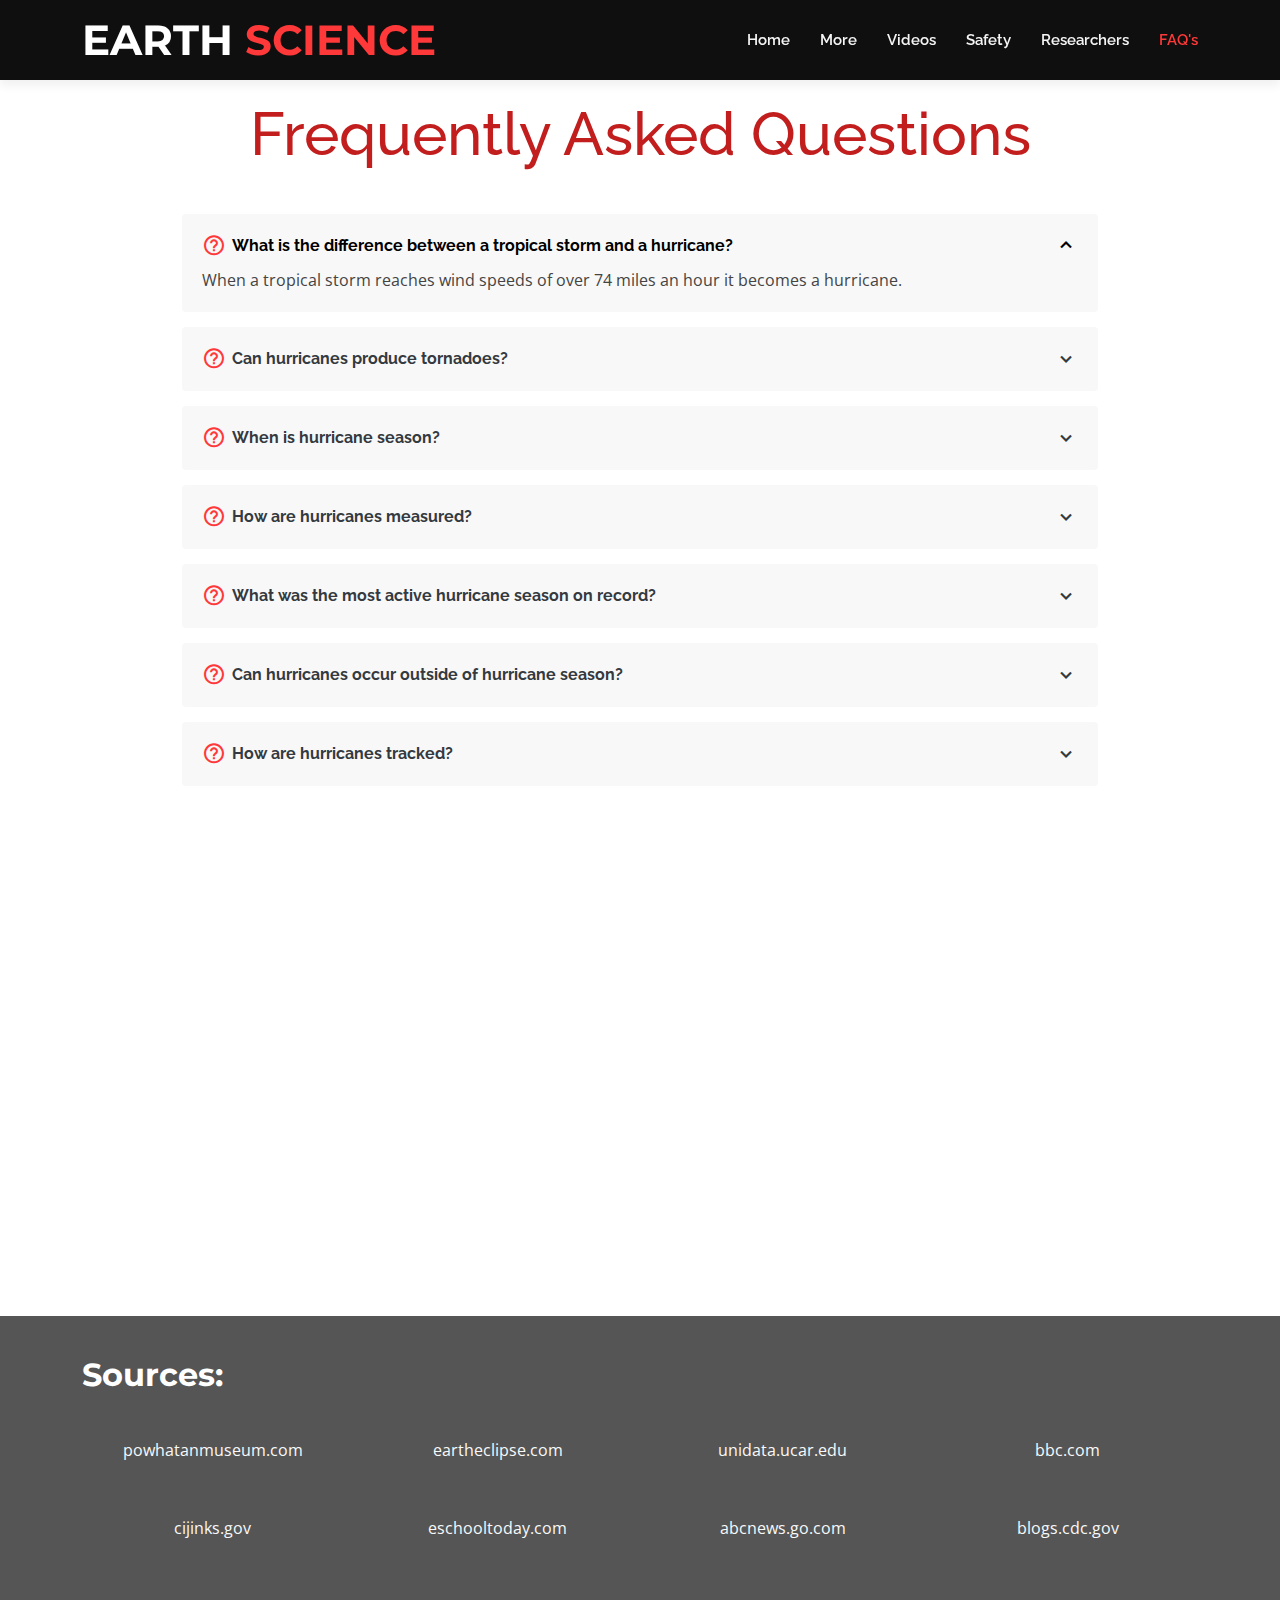
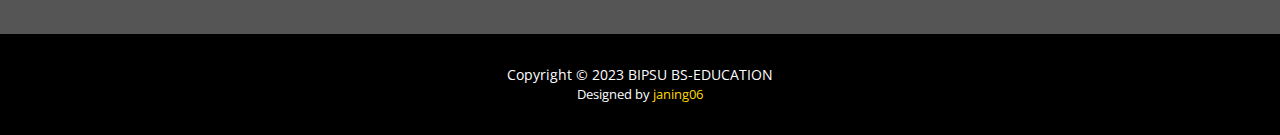
<file: faq.html>
<!DOCTYPE html>
<html lang="en">

<head>
  <meta charset="utf-8">
  <meta content="width=device-width, initial-scale=1.0" name="viewport">

  <title>Hurricane | Earth Science</title>
  <meta content="" name="description">
  <meta content="" name="keywords">

  <!-- Favicons -->
  <link href="icon/hurricane.svg"  rel="icon">

  <!-- Google Fonts -->
  <link href="https://fonts.googleapis.com/css?family=Open+Sans:300,300i,400,400i,700,700i|Raleway:300,400,500,700,800|Montserrat:300,400,700" rel="stylesheet">

  <!-- Vendor CSS Files -->
  <link href="assets/vendor/aos/aos.css" rel="stylesheet">
  <link href="assets/vendor/bootstrap/css/bootstrap.min.css" rel="stylesheet">
  <link href="assets/vendor/bootstrap-icons/bootstrap-icons.css" rel="stylesheet">
  <link href="assets/vendor/boxicons/css/boxicons.min.css" rel="stylesheet">
  <link href="assets/vendor/glightbox/css/glightbox.min.css" rel="stylesheet">
  <link href="assets/vendor/swiper/swiper-bundle.min.css" rel="stylesheet">
  <!-- Template Main CSS File -->
  <link href="assets/css/style.css" rel="stylesheet">

</head>

<body>


  <!-- ======= Header ======= -->
  <header id="header" class="d-flex align-items-center">
    <div class="container d-flex justify-content-between">

      <div id="logo">
        <h1><a href="index.html">EARTH <span>SCIENCE</span></a></h1>
      </div>

      <nav id="navbar" class="navbar">
        <ul>
          <li><a class="nav-link scrollto " href="index.html">Home</a></li>
          <li><a class="nav-link scrollto " href="more.html">More</a></li>
          <li><a class="nav-link scrollto " href="videos.html">Videos</a></li>
          <li><a class="nav-link scrollto" href="safety.html">Safety</a></li>
          <li><a class="nav-link scrollto" href="researchers.html">Researchers</a></li>
          <li><a class="nav-link scrollto active" href="faq.html">FAQ's</a></li>
        </ul>
        <i class="bi bi-list mobile-nav-toggle"></i>
      </nav><!-- .navbar -->
    </div>
  </header><!-- End Header -->


  <main id="main">


    
  
  <!-- ======= Frequently Asked Questions Section ======= -->
    <section id="faq" class="faq section-bg">
      <div class="container" data-aos="fade-up">
        <br>
        <br>
        <div class="section-title">
          <h2>Frequently Asked Questions</h2>
        </div>
<br>
        <div class="faq-list">
          <ul>
            <li data-aos="fade-up">
              <i class="bx bx-help-circle icon-help"></i> <a data-bs-toggle="collapse" class="collapse" data-bs-target="#faq-list-1"><strong>What is the difference between a tropical storm and a hurricane?</strong> <i class="bx bx-chevron-down icon-show"></i><i class="bx bx-chevron-up icon-close"></i></a>
              <div id="faq-list-1" class="collapse show" data-bs-parent=".faq-list">
                <p style="text-align: justify;">
                  When a tropical storm reaches wind speeds of over 74 miles an hour it becomes a hurricane.
                </p>
              </div>
            </li>

            <li data-aos="fade-up" data-aos-delay="100">
              <i class="bx bx-help-circle icon-help"></i> <a data-bs-toggle="collapse" data-bs-target="#faq-list-2" class="collapsed"><strong>Can hurricanes produce tornadoes?</strong><i class="bx bx-chevron-down icon-show"></i><i class="bx bx-chevron-up icon-close"></i></a>
              <div id="faq-list-2" class="collapse" data-bs-parent=".faq-list">
                <p style="text-align: justify;">
                  Hurricanes can also produce tornadoes. In fact, large hurricanes can spawn dozens of tornadoes, and in many cases more.
                </p>
              </div>
            </li>

            <li data-aos="fade-up" data-aos-delay="200">
              <i class="bx bx-help-circle icon-help"></i> <a data-bs-toggle="collapse" data-bs-target="#faq-list-3" class="collapsed"><strong>When is hurricane season?</strong> <i class="bx bx-chevron-down icon-show"></i><i class="bx bx-chevron-up icon-close"></i></a>
              <div id="faq-list-3" class="collapse" data-bs-parent=".faq-list">
                <p style="text-align: justify;">
                  Hurricanes typically occur between June and November. There are isolated cases of hurricanes hitting at other times of the year.
                </p>
              </div>
            </li>

            <li data-aos="fade-up" data-aos-delay="200">
              <i class="bx bx-help-circle icon-help"></i> <a data-bs-toggle="collapse" data-bs-target="#faq-list-4" class="collapsed"><strong>How are hurricanes measured?</strong> <i class="bx bx-chevron-down icon-show"></i><i class="bx bx-chevron-up icon-close"></i></a>
              <div id="faq-list-4" class="collapse" data-bs-parent=".faq-list">
                <p style="text-align: justify;">
                  Hurricanes are measured using the Saffir-Simpson Scale, which focuses on wind speed as the primary criterion for determining the hurricane category.
                </p>
              </div>
            </li>

            <li data-aos="fade-up" data-aos-delay="300">
              <i class="bx bx-help-circle icon-help"></i> <a data-bs-toggle="collapse" data-bs-target="#faq-list-5" class="collapsed"><strong>What was the most active hurricane season on record?</strong><i class="bx bx-chevron-down icon-show"></i><i class="bx bx-chevron-up icon-close"></i></a>
              <div id="faq-list-5" class="collapse" data-bs-parent=".faq-list">
                <p style="text-align: justify;">
                  2005 marked the most active hurricane season with over 25 tropical storms being recorded including Hurricane Katrina, which ravaged New Orleans, Louisiana. This year also marked the greatest number of category 5 storms to be spawned in one season.
                </p>
              </div>
            </li>

            <li data-aos="fade-up" data-aos-delay="400">
              <i class="bx bx-help-circle icon-help"></i> <a data-bs-toggle="collapse" data-bs-target="#faq-list-6" class="collapsed"><strong>Can hurricanes occur outside of hurricane season?</strong><i class="bx bx-chevron-down icon-show"></i><i class="bx bx-chevron-up icon-close"></i></a>
              <div id="faq-list-6" class="collapse" data-bs-parent=".faq-list">
                <p style="text-align: justify;">
                  Yes. Hurricanes, though much rarer outside of hurricane season, have been recorded in months outside of the established June-November window. Some hurricanes have even occurred in February.
                </p>
              </div>
            </li>

            <li data-aos="fade-up" data-aos-delay="400">
              <i class="bx bx-help-circle icon-help"></i> <a data-bs-toggle="collapse" data-bs-target="#faq-list-7" class="collapsed"><strong>How are hurricanes tracked?</strong><i class="bx bx-chevron-down icon-show"></i><i class="bx bx-chevron-up icon-close"></i></a>
              <div id="faq-list-7" class="collapse" data-bs-parent=".faq-list">
                <p style="text-align: justify;">
                  Hurricanes are tracked using a number of sophisticated pieces of electronic equipment including satellites, seagoing craft, airplanes, radar devices and sonar buoys. This helps us to follow the potential movement of the storm mobilize communities before a major hurricane hits.
                </p>
              </div>
            </li>

            <li data-aos="fade-up" data-aos-delay="400">
              <i class="bx bx-help-circle icon-help"></i> <a data-bs-toggle="collapse" data-bs-target="#faq-list-8" class="collapsed"><strong>What was the most powerful storm ever recorded?</strong><i class="bx bx-chevron-down icon-show"></i><i class="bx bx-chevron-up icon-close"></i></a>
              <div id="faq-list-8" class="collapse" data-bs-parent=".faq-list">
                <p style="text-align: justify;">
                  Hurricane Patricia had winds of over 200 miles per hour in 2015, making it the strongest ever recorded.
                </p>
              </div>
            </li>

            <li data-aos="fade-up" data-aos-delay="400">
              <i class="bx bx-help-circle icon-help"></i> <a data-bs-toggle="collapse" data-bs-target="#faq-list-9" class="collapsed"><strong>Are slow moving hurricanes as dangerous as fast moving hurricanes?</strong><i class="bx bx-chevron-down icon-show"></i><i class="bx bx-chevron-up icon-close"></i></a>
              <div id="faq-list-9" class="collapse" data-bs-parent=".faq-list">
                <p style="text-align: justify;">
                  Believe it or not, a slower-moving hurricane is more dangerous. It lingers over an area longer, causing more wind damage. And it can dump more rainwater on an area as well, which leads to more flooding.

                  
                </p>
                <p style="text-align: justify;">
                  Flooding can sometimes cause even more destruction than powerful wind gusts. Many of the casualties from large destructive hurricanes are the result of rising floodwaters and storm surge which can isolate people in areas where they can no longer find dry ground to seek shelter.
                </p>
              </div>
            </li>

            <li data-aos="fade-up" data-aos-delay="400">
              <i class="bx bx-help-circle icon-help"></i> <a data-bs-toggle="collapse" data-bs-target="#faq-list-10" class="collapsed"><strong>Can a hurricane form over land?</strong><i class="bx bx-chevron-down icon-show"></i><i class="bx bx-chevron-up icon-close"></i></a>
              <div id="faq-list-10" class="collapse" data-bs-parent=".faq-list">
                <p style="text-align: justify;">
                  Technically, yes, but this is very rare. Because storms like these need warm water to survive, the chances of such a storm forming over dry land are extremely rare. Between 1851 and 2015, only 2% of hurricanes formed over land.
                </p>
              </div>
            </li>

            <li data-aos="fade-up" data-aos-delay="400">
              <i class="bx bx-help-circle icon-help"></i> <a data-bs-toggle="collapse" data-bs-target="#faq-list-11" class="collapsed"><strong>How are hurricane names chosen?</strong><i class="bx bx-chevron-down icon-show"></i><i class="bx bx-chevron-up icon-close"></i></a>
              <div id="faq-list-11" class="collapse" data-bs-parent=".faq-list">
                <p style="text-align: justify;">
                  The World Meteorological Association selects names from a list of male and female names used on a six-year rotation basis. There are six lists (for the six-year rotation), with 21 names on the list for the Atlantic storms and 24 names on the list for the Pacific hurricanes. If there are more than 21 Atlantic hurricanes or 24 Pacific storms, the World Meteorological Association switches to names from the Greek alphabet (starting with Alpha and going down to Omega).
                </p>
              </div>
            </li>

            <li data-aos="fade-up" data-aos-delay="400">
              <i class="bx bx-help-circle icon-help"></i> <a data-bs-toggle="collapse" data-bs-target="#faq-list-12" class="collapsed"><strong>What direction do hurricanes spin?</strong><i class="bx bx-chevron-down icon-show"></i><i class="bx bx-chevron-up icon-close"></i></a>
              <div id="faq-list-12" class="collapse" data-bs-parent=".faq-list">
                <p style="text-align: justify;">
                  Hurricanes that occur in the Northern Hemisphere always spin counterclockwise, whereas the same types of storms that occur in the Southern Hemisphere always spin clockwise.
                </p>
              </div>
            </li>

            <li data-aos="fade-up" data-aos-delay="400">
              <i class="bx bx-help-circle icon-help"></i> <a data-bs-toggle="collapse" data-bs-target="#faq-list-13" class="collapsed"><strong>What happens if two hurricanes collide?</strong><i class="bx bx-chevron-down icon-show"></i><i class="bx bx-chevron-up icon-close"></i></a>
              <div id="faq-list-13" class="collapse" data-bs-parent=".faq-list">
                <p style="text-align: justify;">
                  When two hurricanes collide, they merge and become one storm system.
                </p>
              </div>
            </li>

          </ul>
        </div>
      </div>
    </section><!-- End Frequently Asked Questions Section -->
    


    <!-- ======= Sources Section ======= -->
    <section style="background: rgb(85, 85, 85);" id="call-to-action">
      <div class="container">

        <div class="section-title">
          <h2 style="color: rgb(255, 255, 255);"><strong>Sources:</strong></h2>
        </div>
<br>
<center class="">
        <div class="row">
          <div class="col-lg-3">
            <div class="member">
              <div class="member-info">
                <a class="text-light" href="Source. https://www.powhatanmuseum.com/Hurrican (Adriana Navarro (AccuWeather), 2020)e.html"><p>powhatanmuseum.com</p></a>
              </div>
            </div>
          </div>

          <div class="col-lg-3">
            <div class="member">
              <div class="member-info">
                <a class="text-light" href="https://eartheclipse.com/environment/natural-disaster/causes-and-effects-hurricanes.html"><p>eartheclipse.com</p></a>
              </div>
            </div>
          </div>

          <div class="col-lg-3">
            <div class="member">
              <div class="member-info">
                <a class="text-light" href=https://www.unidata.ucar.edu/data/NGCS/lobjects/chp/structure"><p>unidata.ucar.edu</p></a>
              </div>
            </div>
          </div>

          <div class="col-lg-3">
            <div class="member">
              <div class="member-info">
                <a class="text-light" href=" https://www.bbc.com/news/world-latin-america-45944234"><p>bbc.com</p></a>
                <br>
              </div>
            </div>
          </div>
          
          <div class="col-lg-3">
            <div class="member">
              <div class="member-info">
                <a class="text-light" href=" https://scijinks.gov/hurricane/"><p>cijinks.gov</p></a>
                <br>
              </div>
            </div>
          </div>
          <div class="col-lg-3">
            <div class="member">
              <div class="member-info">
                <a class="text-light" href="https://eschooltoday.com/learn/effects-of-hurricanes/"><p>eschooltoday.com</p></a>
                <br>
              </div>
            </div>
          </div>
          <div class="col-lg-3">
            <div class="member">
              <div class="member-info">
                <a class="text-light" href="https://abcnews.go.com/US/hurricane-florence-expected-dangerous-inland-flooding-prepare/story?id=57795283"><p>abcnews.go.com</p></a>
                <br>
              </div>
            </div>
          </div>
          <div class="col-lg-3">
            <div class="member">
              <div class="member-info">
                <a class="text-light" href="https://blogs.cdc.gov/publichealthmatters/2021/03/scales/"><p>blogs.cdc.gov</p></a>
                <br>
              </div>
            </div>
          </div>
          
        </center>

        </div>
    </section><!-- Sources  Section -->

</main><!-- End #main -->

<div id="footer">
  <div class="copyright">Copyright © 2023 BIPSU BS-EDUCATION</div>
  <div class="credits">Designed by <a href="#" target="_blank">janing06</a></div>
</div>


  <a href="#" class="back-to-top d-flex align-items-center justify-content-center"><i class="bi bi-arrow-up-short"></i></a>

  <!-- Vendor JS Files -->
  <script src="assets/vendor/aos/aos.js"></script>
  <script src="assets/vendor/bootstrap/js/bootstrap.bundle.min.js"></script>
  <script src="assets/vendor/glightbox/js/glightbox.min.js"></script>
  <script src="assets/vendor/isotope-layout/isotope.pkgd.min.js"></script>
  <script src="assets/vendor/swiper/swiper-bundle.min.js"></script>
  <script src="assets/vendor/php-email-form/validate.js"></script>

  <!-- Template Main JS File -->
  <script src="assets/js/main.js"></script>

</body>

</html>
</file>
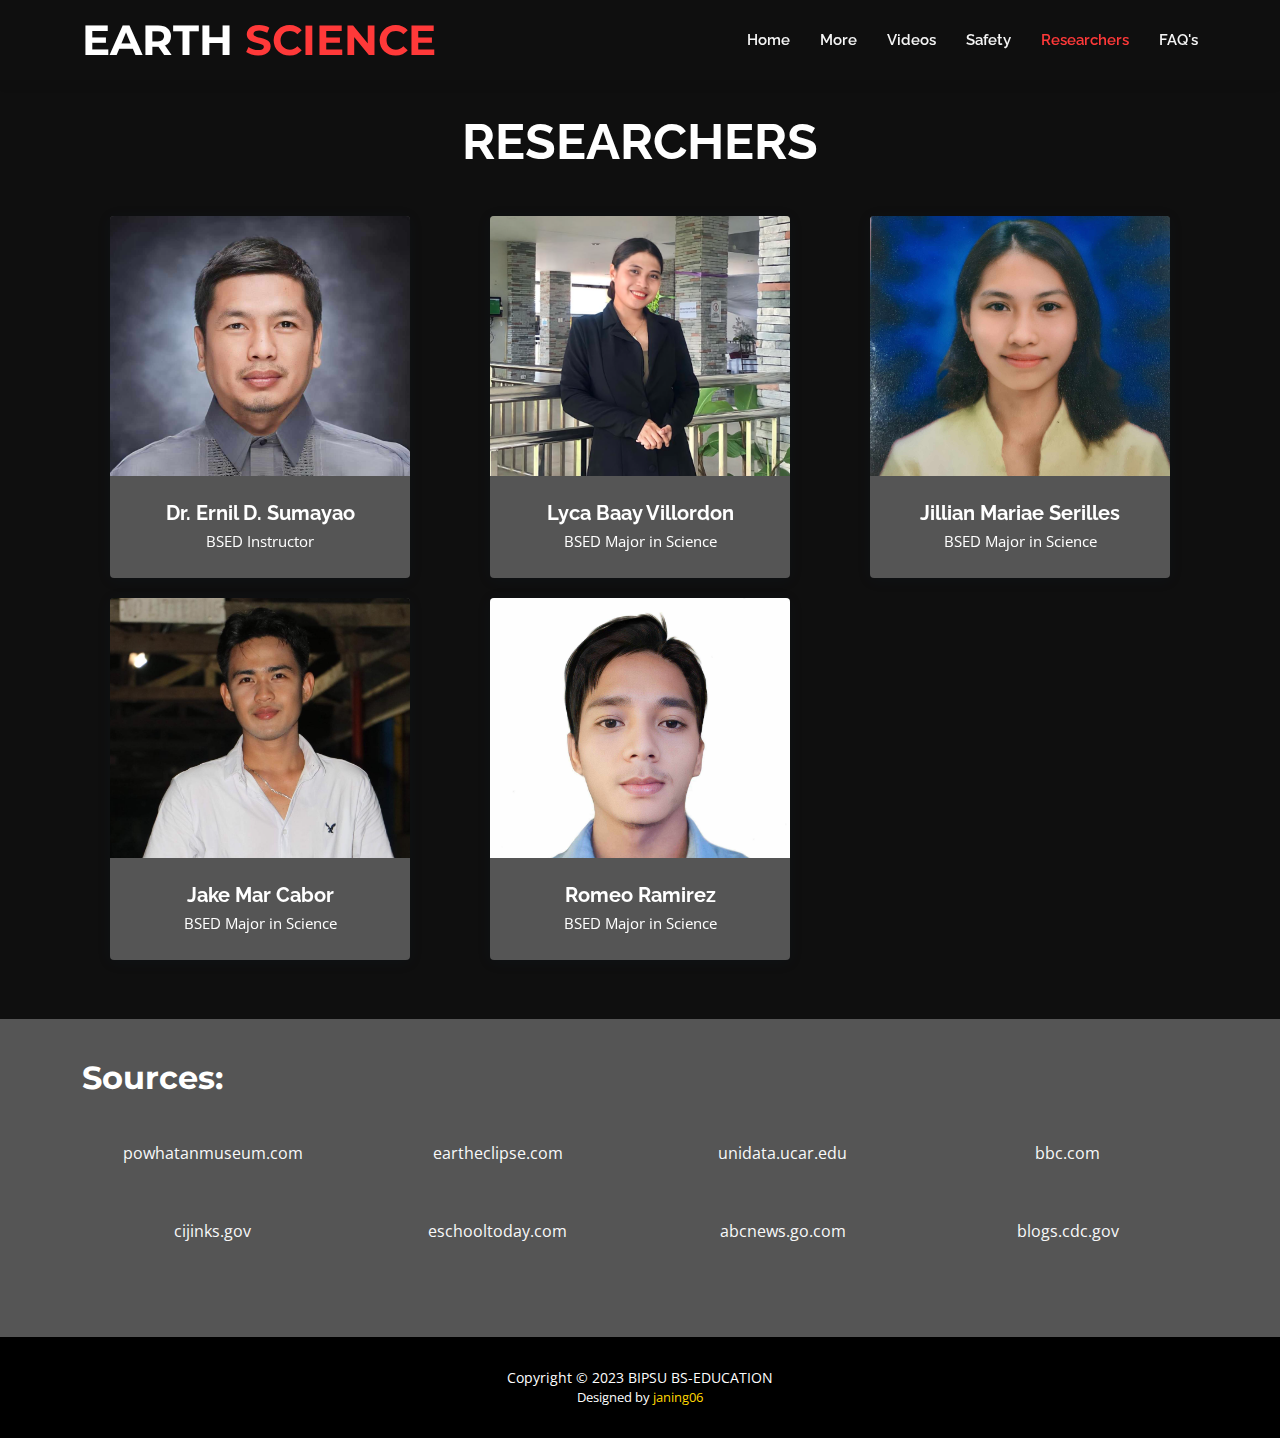
<file: researchers.html>
<!DOCTYPE html>
<html lang="en">

<head>
  <meta charset="utf-8">
  <meta content="width=device-width, initial-scale=1.0" name="viewport">

  <title>Hurricane | Earth Science</title>
  <meta content="" name="description">
  <meta content="" name="keywords">

  <!-- Favicons -->
  <link href="icon/hurricane.svg"  rel="icon">

  <!-- Google Fonts -->
  <link href="https://fonts.googleapis.com/css?family=Open+Sans:300,300i,400,400i,700,700i|Raleway:300,400,500,700,800|Montserrat:300,400,700" rel="stylesheet">

  <!-- Vendor CSS Files -->
  <link href="assets/vendor/aos/aos.css" rel="stylesheet">
  <link href="assets/vendor/bootstrap/css/bootstrap.min.css" rel="stylesheet">
  <link href="assets/vendor/bootstrap-icons/bootstrap-icons.css" rel="stylesheet">
  <link href="assets/vendor/boxicons/css/boxicons.min.css" rel="stylesheet">
  <link href="assets/vendor/glightbox/css/glightbox.min.css" rel="stylesheet">
  <link href="assets/vendor/swiper/swiper-bundle.min.css" rel="stylesheet">
  <!-- Template Main CSS File -->
  <link href="assets/css/style.css" rel="stylesheet">

</head>

<body>
  <!-- ======= Header ======= -->
  <header id="header" class="d-flex align-items-center">
    <div class="container d-flex justify-content-between">

      <div id="logo">
        <h1><a href="index.html">EARTH <span>SCIENCE</span></a></h1>
      </div>

      <nav id="navbar" class="navbar">
        <ul>
          <li><a class="nav-link scrollto " href="index.html">Home</a></li>
          <li><a class="nav-link scrollto " href="more.html">More</a></li>
          <li><a class="nav-link scrollto " href="videos.html">Videos</a></li>
          <li><a class="nav-link scrollto" href="safety.html">Safety</a></li>
          <li><a class="nav-link scrollto active" href="researchers.html">Researchers</a></li>
          <li><a class="nav-link scrollto " href="faq.html">FAQ's</a></li>
        </ul>
        <i class="bi bi-list mobile-nav-toggle"></i>
      </nav><!-- .navbar -->
    </div>
  </header><!-- End Header -->
<br>

  <main id="main">
<br>
<br>

  
    

    <!-- ======= Researchers Section ======= -->
    <center>
    <section id="team" class="team" data-aos="fade-up">
      <div class="container">

        <div class="section-title">
          <h2 class="text-white">RESEARCHERS</h2>
        </div>
<br>
        <div class="row">
          
          <div class="col-xl-4" data-aos="fade-up" data-aos-delay="300">
            <div class="member" style="width: 300px;">
              <div class="member-img">
                <img src="assets/img/researchers/403411758_3498217507155179_3352938098489388554_n (1).jpg" class="img-fluid" alt="">
                <div class="social">
                  <a href=""><i class="bi bi-twitter"></i></a>
                  <a href=""><i class="bi bi-facebook"></i></a>
                  <a href=""><i class="bi bi-instagram"></i></a>
                </div>
              </div>
              <div class="member-info">
                <h4>Dr. Ernil D. Sumayao</h4>
                <span>BSED Instructor</span>
              </div>
            </div>
          </div>
          <div class="col-xl-4" data-aos="fade-up" data-aos-delay="100">
            <div class="member" style="width: 300px;">
              <div class="member-img">
                <img src="assets/img/researchers/409980287_1427971821432530_1928986441962628864_n (1).jpg" class="img-fluid" alt="">
                <div class="social">
                  <a href=""><i class="bi bi-twitter"></i></a>
                  <a href="https://www.facebook.com/lyca.jpoy"><i class="bi bi-facebook"></i></a>
                  <a href=""><i class="bi bi-instagram"></i></a>
                </div>
              </div>
              <div class="member-info">
                <h4>Lyca Baay Villordon</h4>
                <span>BSED Major in Science</span>
              </div>
            </div>
          </div>

          <div class="col-xl-4" col data-aos="fade-up" data-aos-delay="200">
            <div class="member" style="width: 300px;">
              <div class="member-img">
                <img src="assets/img/researchers/385550575_1062187484918887_2048639624391776617_n.jpg" class="img-fluid" alt="">

                <div class="social">
                  <a href=""><i class="bi bi-twitter"></i></a>
                  <a href=""><i class="bi bi-facebook"></i></a>
                  <a href=""><i class="bi bi-instagram"></i></a>
                </div>
              </div>
              <div class="member-info">
                <h4>Jillian Mariae Serilles</h4>
                <span>BSED Major in Science</span>
              </div>
            </div>
          </div>

          <div class="col-xl-4" data-aos="fade-up" data-aos-delay="300">
            <div class="member" style="width: 300px;">
              <div class="member-img">
                <img src="assets/img/researchers/406470221_1265347874145930_512329987856702270_n (3).jpg" class="img-fluid" alt="">
                <div class="social">
                  <a href=""><i class="bi bi-twitter"></i></a>
                  <a href=""><i class="bi bi-facebook"></i></a>
                  <a href=""><i class="bi bi-instagram"></i></a>
                </div>
              </div>
              <div class="member-info">
                <h4>Jake Mar Cabor</h4>
                <span>BSED Major in Science</span>
              </div>
            </div>
          </div>

          <div class="col-xl-4" data-aos="fade-up" data-aos-delay="300">
            <div class="member" style="width: 300px;">
              <div class="member-img">
                <img src="assets/img/researchers/356798146_6044695132326920_2955642168544134914_n.jpg" class="img-fluid" alt="">
                <div class="social">
                  <a href=""><i class="bi bi-twitter"></i></a>
                  <a href=""><i class="bi bi-facebook"></i></a>
                  <a href=""><i class="bi bi-instagram"></i></a>
                </div>
              </div>
              <div class="member-info">
                <h4>Romeo Ramirez</h4>
                <span>BSED Major in Science</span>
              </div>
            </div>
          </div>
        </div>

      </div>
    </section><!-- End Team Section -->
  </center>

     <!-- ======= Sources Section ======= -->
     <section style="background: rgb(85, 85, 85);" id="call-to-action">
      <div class="container">

        <div class="section-title">
          <h2 style="color: rgb(255, 255, 255);"><strong>Sources:</strong></h2>
        </div>
<br>
<center class="">
        <div class="row">
          <div class="col-lg-3">
            <div class="member">
              <div class="member-info">
                <a class="text-light" href="Source. https://www.powhatanmuseum.com/Hurrican (Adriana Navarro (AccuWeather), 2020)e.html"><p>powhatanmuseum.com</p></a>
              </div>
            </div>
          </div>

          <div class="col-lg-3">
            <div class="member">
              <div class="member-info">
                <a class="text-light" href="https://eartheclipse.com/environment/natural-disaster/causes-and-effects-hurricanes.html"><p>eartheclipse.com</p></a>
              </div>
            </div>
          </div>

          <div class="col-lg-3">
            <div class="member">
              <div class="member-info">
                <a class="text-light" href=https://www.unidata.ucar.edu/data/NGCS/lobjects/chp/structure"><p>unidata.ucar.edu</p></a>
              </div>
            </div>
          </div>

          <div class="col-lg-3">
            <div class="member">
              <div class="member-info">
                <a class="text-light" href=" https://www.bbc.com/news/world-latin-america-45944234"><p>bbc.com</p></a>
                <br>
              </div>
            </div>
          </div>
          
          <div class="col-lg-3">
            <div class="member">
              <div class="member-info">
                <a class="text-light" href=" https://scijinks.gov/hurricane/"><p>cijinks.gov</p></a>
                <br>
              </div>
            </div>
          </div>
          <div class="col-lg-3">
            <div class="member">
              <div class="member-info">
                <a class="text-light" href="https://eschooltoday.com/learn/effects-of-hurricanes/"><p>eschooltoday.com</p></a>
                <br>
              </div>
            </div>
          </div>
          <div class="col-lg-3">
            <div class="member">
              <div class="member-info">
                <a class="text-light" href="https://abcnews.go.com/US/hurricane-florence-expected-dangerous-inland-flooding-prepare/story?id=57795283"><p>abcnews.go.com</p></a>
                <br>
              </div>
            </div>
          </div>
          <div class="col-lg-3">
            <div class="member">
              <div class="member-info">
                <a class="text-light" href="https://blogs.cdc.gov/publichealthmatters/2021/03/scales/"><p>blogs.cdc.gov</p></a>
                <br>
              </div>
            </div>
          </div>
          
        </center>

        </div>
    </section><!-- Sources  Section -->

</main><!-- End #main -->

<div id="footer">
  <div class="copyright">Copyright © 2023 BIPSU BS-EDUCATION</div>
  <div class="credits">Designed by <a href="#" target="_blank">janing06</a></div>
</div>


  <a href="#" class="back-to-top d-flex align-items-center justify-content-center"><i class="bi bi-arrow-up-short"></i></a>

  <!-- Vendor JS Files -->
  <script src="assets/vendor/aos/aos.js"></script>
  <script src="assets/vendor/bootstrap/js/bootstrap.bundle.min.js"></script>
  <script src="assets/vendor/glightbox/js/glightbox.min.js"></script>
  <script src="assets/vendor/isotope-layout/isotope.pkgd.min.js"></script>
  <script src="assets/vendor/swiper/swiper-bundle.min.js"></script>
  <script src="assets/vendor/php-email-form/validate.js"></script>

  <!-- Template Main JS File -->
  <script src="assets/js/main.js"></script>

</body>

</html>
</file>
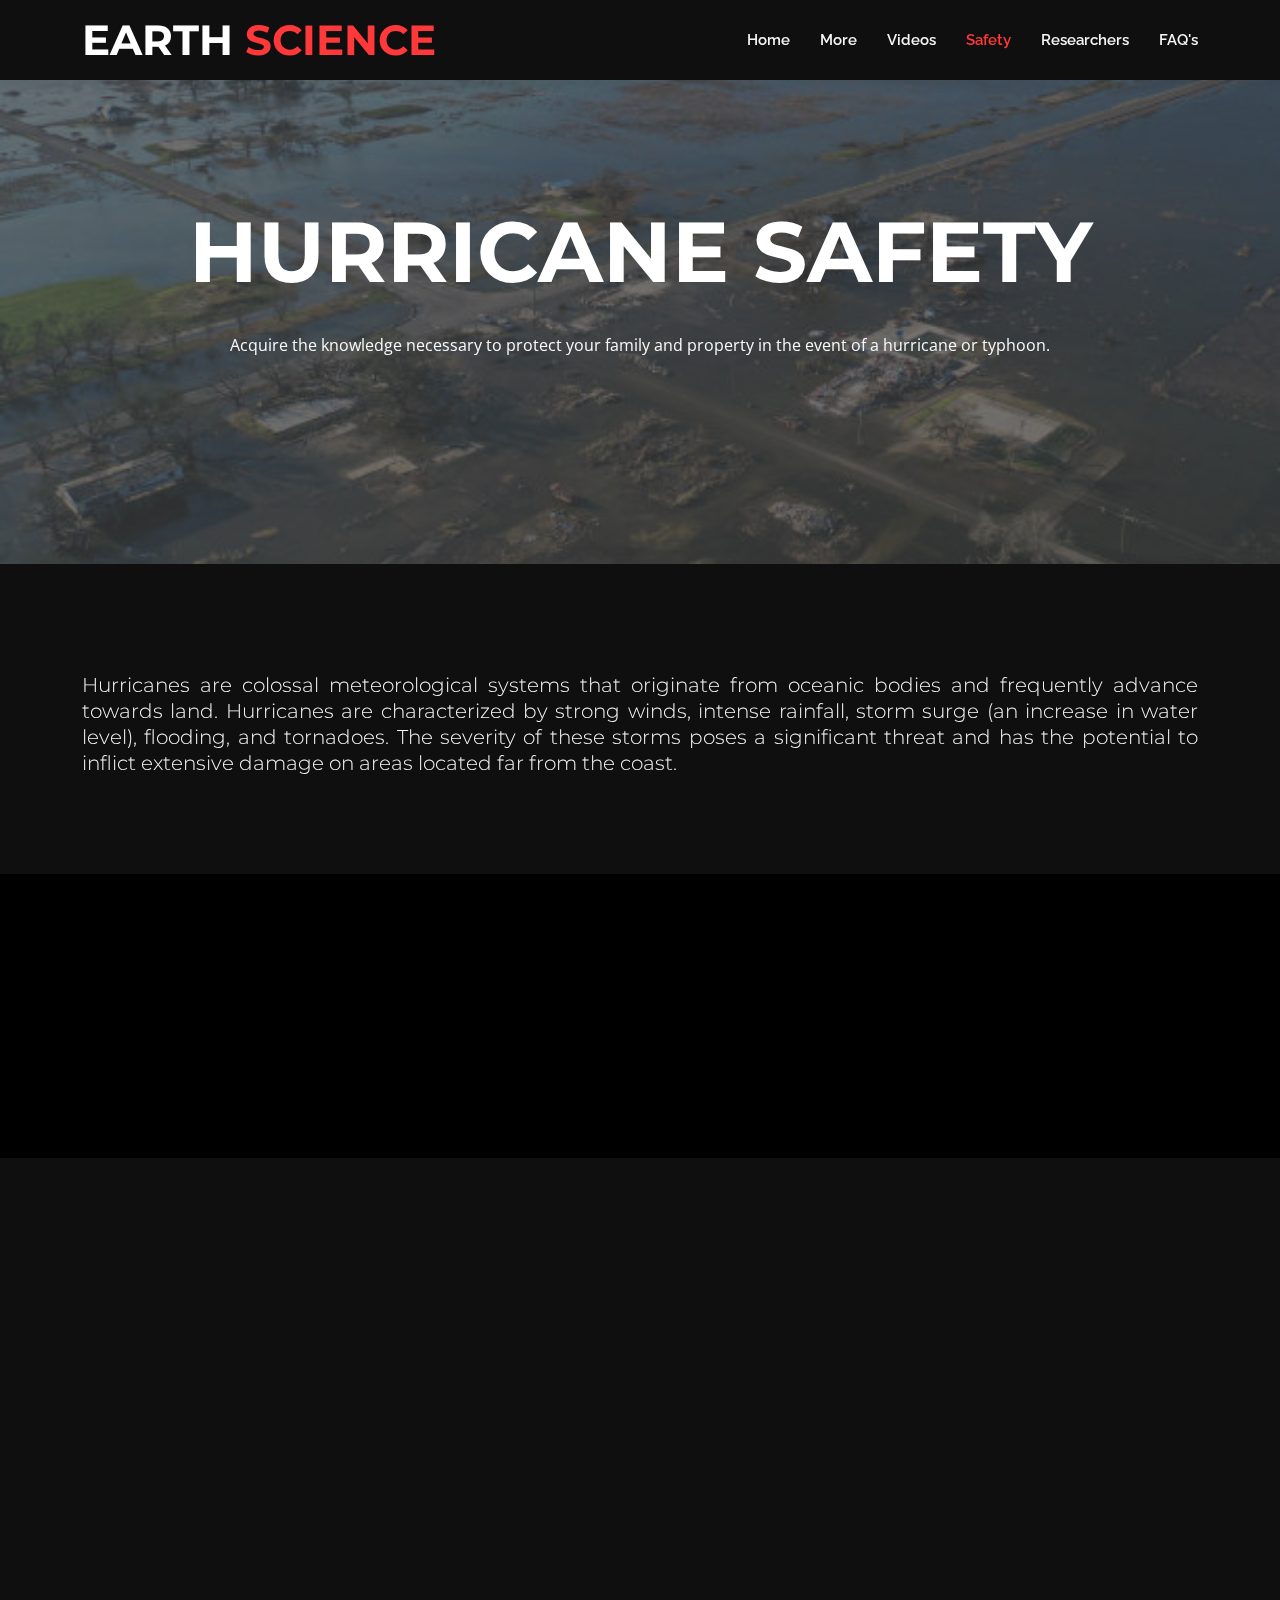
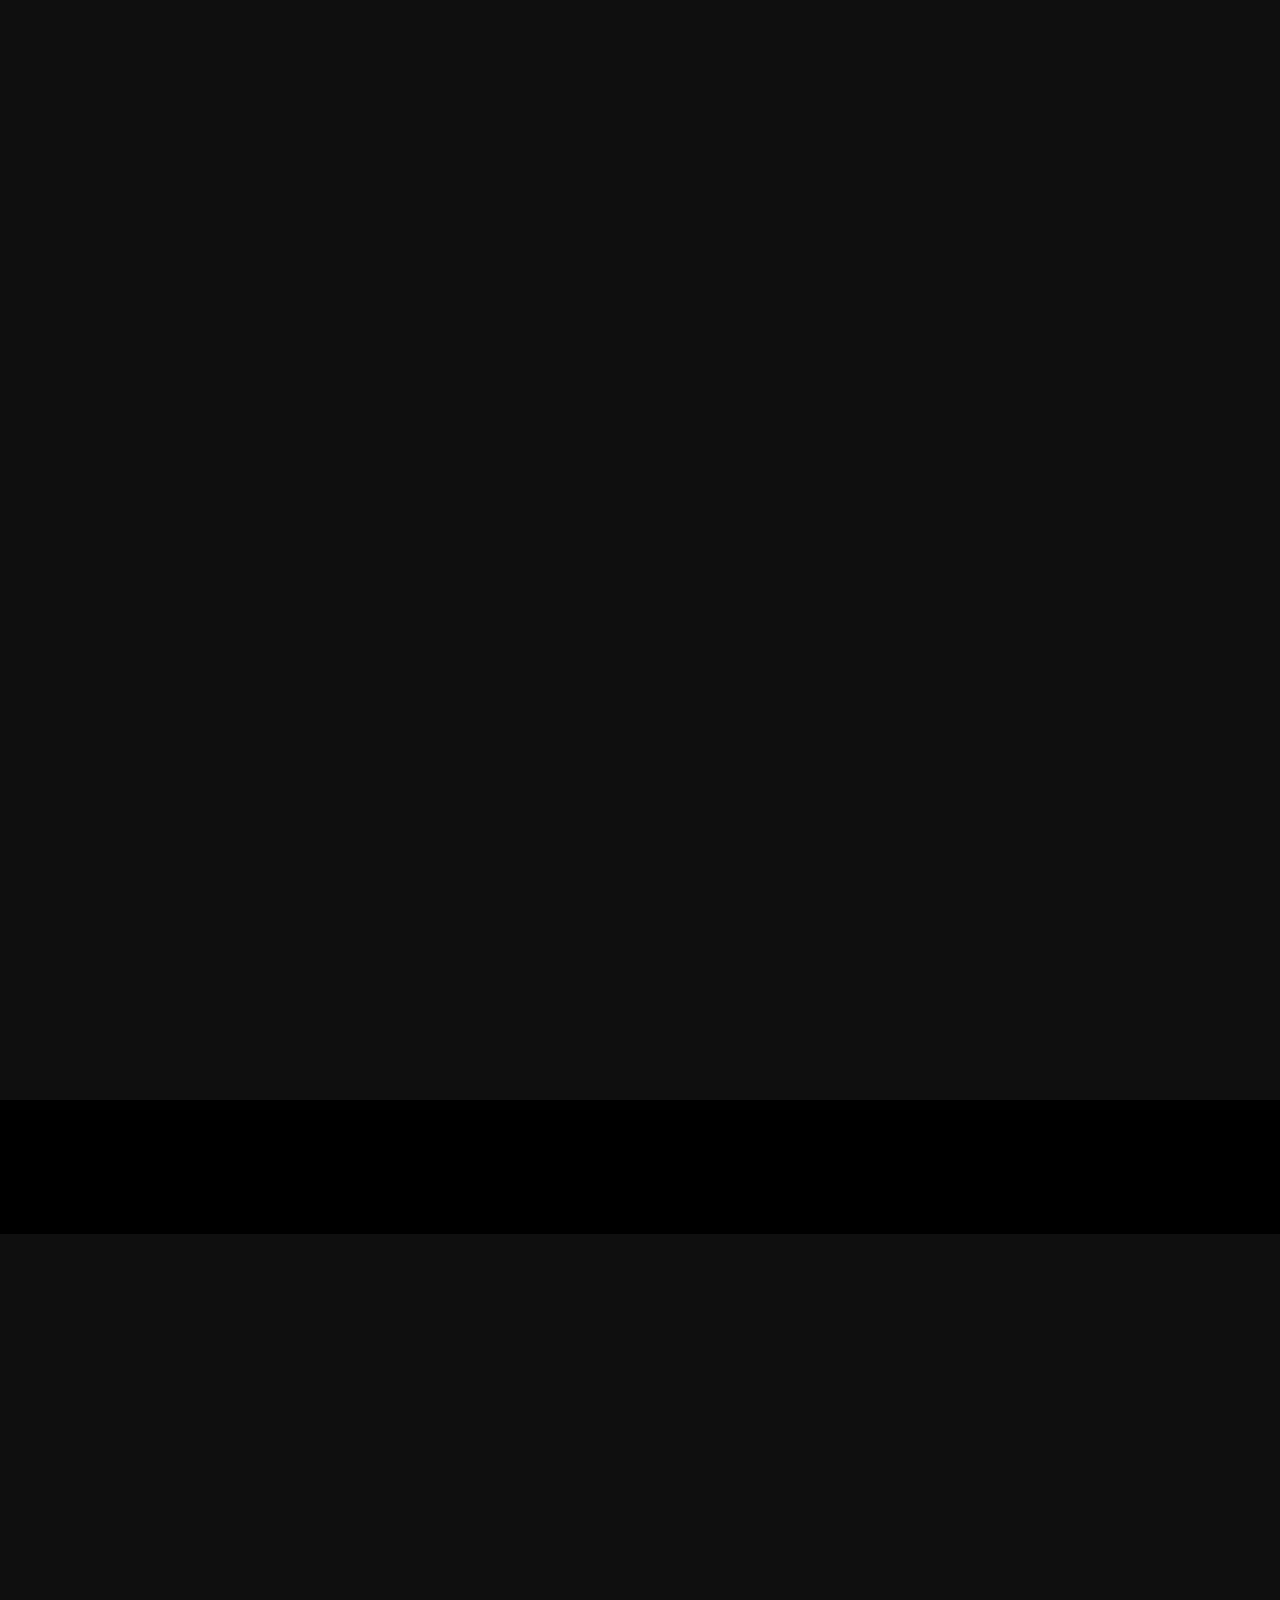
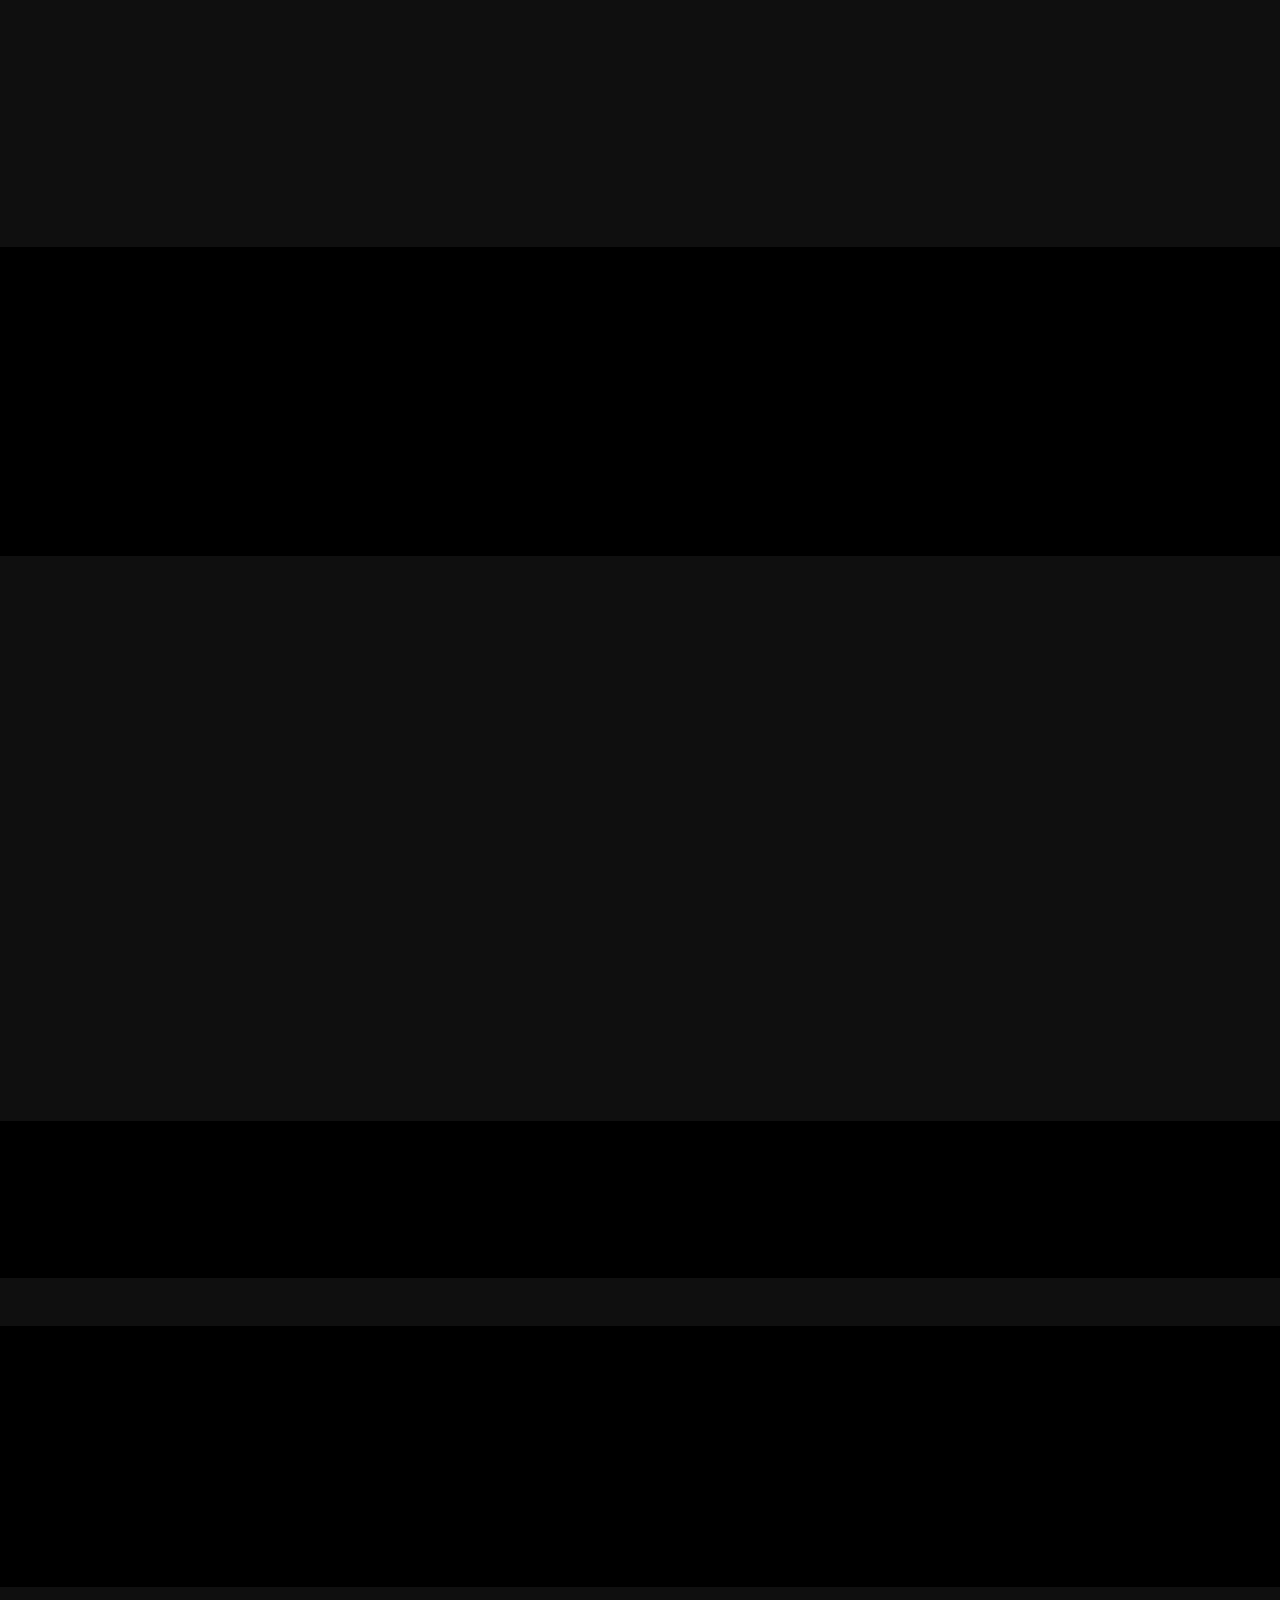
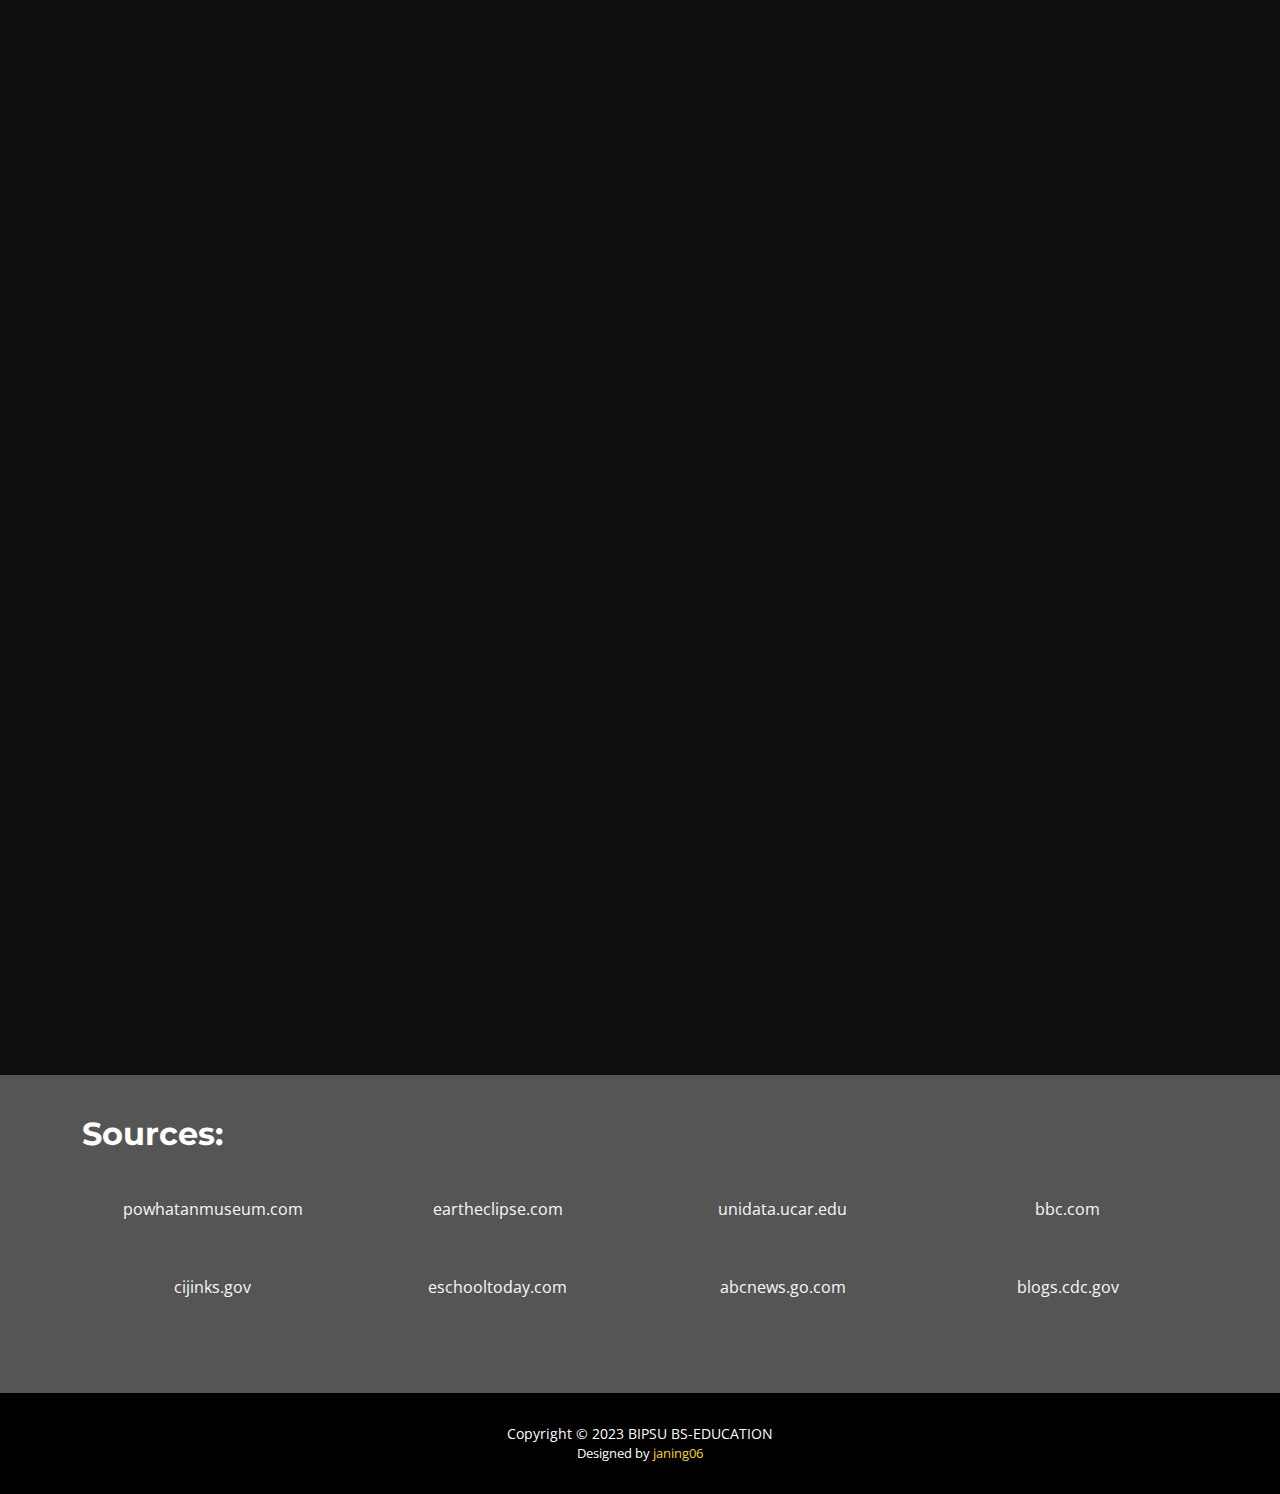
<file: safety.html>
<!DOCTYPE html>
<html lang="en">

<head>
  <meta charset="utf-8">
  <meta content="width=device-width, initial-scale=1.0" name="viewport">

  <title>Hurricane | Earth Science</title>
  <meta content="" name="description">
  <meta content="" name="keywords">

  <!-- Favicons -->
  <link href="icon/hurricane.svg"  rel="icon">

  <!-- Google Fonts -->
  <link href="https://fonts.googleapis.com/css?family=Open+Sans:300,300i,400,400i,700,700i|Raleway:300,400,500,700,800|Montserrat:300,400,700" rel="stylesheet">

  <!-- Vendor CSS Files -->
  <link href="assets/vendor/aos/aos.css" rel="stylesheet">
  <link href="assets/vendor/bootstrap/css/bootstrap.min.css" rel="stylesheet">
  <link href="assets/vendor/bootstrap-icons/bootstrap-icons.css" rel="stylesheet">
  <link href="assets/vendor/boxicons/css/boxicons.min.css" rel="stylesheet">
  <link href="assets/vendor/glightbox/css/glightbox.min.css" rel="stylesheet">
  <link href="assets/vendor/swiper/swiper-bundle.min.css" rel="stylesheet">
  <!-- Template Main CSS File -->
  <link href="assets/css/style.css" rel="stylesheet">

</head>

<body>
  <header id="header" class="d-flex align-items-center">
    <div class="container d-flex justify-content-between">

      <div id="logo">
        <h1><a href="index.html">EARTH <span>SCIENCE</span></a></h1>
      </div>

      <nav id="navbar" class="navbar">
        <ul>
          <li><a class="nav-link scrollto " href="index.html">Home</a></li>
          <li><a class="nav-link scrollto" href="more.html">More</a></li>
          <li><a class="nav-link scrollto" href="videos.html">Videos</a></li>
          <li><a class="nav-link scrollto active" href="safety.html">Safety</a></li>
          <li><a class="nav-link scrollto" href="researchers.html">Researchers</a></li>
          <li><a class="nav-link scrollto " href="faq.html">FAQ's</a></li>
        </ul>
        <i class="bi bi-list mobile-nav-toggle"></i>
      </nav><!-- .navbar -->
    </div>
  </header><!-- End Header -->
<br>
  <!-- ======= Home Section ======= -->
  <section id="hero">
    <div class="hero-content" data-aos="fade-up" data-aos-delay="100">
      <h2>HURRICANE SAFETY</h2>
      <p class="text-light">Acquire the knowledge necessary to protect your family and property in the event of a hurricane or typhoon.</p>
      <div>
        <!-- <a href="#about" class="btn-get-started scrollto">Explore</a> -->
      </div>
    </div>

    <div class="hero-slider swiper">
      <div class="swiper-wrapper">
        <div class="swiper-slide" style="background-image: url('assets/img/img/istockphoto-1282387405-612x612.jpg');"></div>
      </div>
    </div>

  </section><!-- End Home Section -->
  <main id="main">

    <!-- ======= Introduction Section ======= -->
    <section id="about"><br><br>
      <div class="container" data-aos="zoom-out">
        <div class="row">
         

          <div class="col-lg-12 content">
            

            <h3>
              Hurricanes are colossal meteorological systems that originate from oceanic bodies and frequently advance towards land. Hurricanes are characterized by strong winds, intense rainfall, storm surge (an increase in water level), flooding, and tornadoes. The severity of these storms poses a significant threat and has the potential to inflict extensive damage on areas located far from the coast.
            </h3>
          </div>

          
          

          <!-- <div class="col-lg-6 ">
            <div class="">
              <img src="assets/gif/369616676_2322377684639018_8945699216364540291_n.gif" class="img-fluid" width="100%" alt="earthquake">

            </div>
            <div class="about-img mt-2">
              <video src="video/What is Hurricane_ .mp4" class="img-fluid" controls></video>
              
            </div>
          </div> -->
        </div>
        <br><br>



      </div>
    </section><!-- End Introduction Section -->

     <!-- ======= EQ System Section ======= -->
 <section id="call-to-action">
  <div class="container" data-aos="zoom-out">
    <div class="row">
      <div class="col-lg-12 text-center text-lg-start">
        <h3 class="cta-title">What Should You Do Before a Hurricane?</h3>
        <h4 class="text-white">Make plans to stay safe.</h4>
        <p class="cta-text">
          Assess the most effective measures to safeguard against strong winds and flooding. Ensure that you have a well-defined strategy for both evacuating and finding a secure refuge. Allocate sufficient time at present to assemble the necessary provisions and expertise that will be required upon the arrival of the storm. 
        </p>
      </div>

    </div>
  </div>
</section><!-- EQ System  Section -->

<!-- ======= Introduction Section ======= -->
<section id="about">

  <div class="container" >
    <div class="row" data-aos="fade-left">
     
      <h3 class="text-white fw-bold">Plan to Evacuate</h3>
      <div class="col-lg-12 content">
        
      <div class="text-white">
        <ul class="lh-lg">
          <li>In the event of receiving an evacuation advisory, promptly comply and proceed to a secure location.</li>
          <li>Ensure that you have a clear understanding of your destination, the means of transportation you will use, and the accommodations you will secure. </li>
          <li>Make thorough arrangements ahead of time if you anticipate requiring assistance with departure or intend to utilize public transportation.</li>
          <li>Mobile, prefabricated, and trailer houses, as well as recreational vehicles (RVs), are not capable of offering secure protection against the powerful winds of tropical storms or hurricanes.</li>
        </ul>
      </div>
        
      </div>

    </div>
    <br><br>
    <div class="row" data-aos="fade-left">
     
      <h3 class="text-white fw-bold">Plan to shelter safely</h3>
      <div class="col-lg-12 content">
        
      <div class="text-white">
        <ul class="lh-lg">
          <li>
          Prepare yourself for an extended period of time without access to electricity, running water, natural gas, telephone service, and internet connectivity.
        </li>
          <li>
            Engage in the act of regularly visiting a specifically designated secure refuge in preparation for strong gusts of wind. An optimal safeguard would be to seek refuge in a compact, enclosed area within a robust structure, devoid of windows, situated on the ground floor, and with minimal risk of inundation
          </li>
          <li>
            If you find yourself in a flood-prone area, it is advisable to select a higher elevation spot as a designated location to relocate to prior to the arrival of floodwaters.
          </li>
        </ul>
      </div>
        
      </div>

    </div>

    <br><br>

    <div class="row" data-aos="fade-left">
     
      <h3 class="text-white fw-bold">Assemble essential provisions for emergencies.</h3>
      <div class="col-lg-12 content">
        
      <div class="text-white">
        <ul class="lh-lg">
          <li>
            Collect provisions such as food, water, and medicine.  Categorize the goods into a Go-Kit and a Stay-at-Home Kit.
        </li>
          <li>
            A Go-Kit is a portable collection of materials that can sustain you for a period of three days. Ensure that you have backup batteries and chargers available for your electronic devices such as cell phones, CPAP machines, wheelchairs, and so on.
          </li>
          <li>
            Stay-at-home Kit: Sufficient provisions for a duration of 14 days. Retail establishments and drugstores may be inaccessible.
          </li>
          <li>
            Ensure that you possess a sufficient quantity of medication to last for one month, stored in a container that is designed to be resistant to opening by children.
          </li>
          <li>
            Safeguard personal, financial, and medical records.
          </li>
        </ul>
      </div>
        
      </div>

    </div>

    <br><br>

    <div class="row" data-aos="fade-left">
     
      <h3 class="text-white fw-bold">Ensure Continual Connectivity</h3>
      <div class="col-lg-12 content">
        
      <div class="text-white">
        <ul class="lh-lg">
          <li>
            • Enroll in complimentary emergency notifications provided by your municipal authorities.
        </li>
          <li>
            Ensure that you own a means to recharge your mobile device.
          </li>
          <li>
            Possess a radio that operates on battery power.
          </li>
         
        </ul>
      </div>
        
      </div>

    </div>

    <br><br>

    <div class="row" data-aos="fade-left">
     
      <h3 class="text-white fw-bold">Acquire Proficiency in Emergency Techniques</h3>
      <div class="col-lg-12 content">
        
      <div class="text-white">
        <ul class="lh-lg">
          <li>
            Acquire knowledge in First Aid and CPR.
          </li>
          <li>
            Prepare yourself to endure a period of time without access to electricity.
          </li>
          <li>
            Acquire the knowledge and skills necessary to operate a generator in a manner that ensures safety.
          </li>
          <li>
            Devise a strategy for utilizing motorized medical apparatus.

          </li>
        </ul>
      </div>
        
      </div>

    </div>


  </div>
</section><!-- End Introduction Section -->

<br>
<br>

     <!-- ======= EQ System Section ======= -->
     <section id="call-to-action">
      <div class="container" data-aos="zoom-out">
        <div class="row">
          <div class="col-lg-12 text-center text-lg-start">
            <h3 class="cta-title">How Can You Protect Your Home Before a Hurricane?</h3>
            <!-- <h4 class="text-white">Make plans to stay safe.</h4>
            <p class="cta-text">
              Assess the most effective measures to safeguard against strong winds and flooding. Ensure that you have a well-defined strategy for both evacuating and finding a secure refuge. Allocate sufficient time at present to assemble the necessary provisions and expertise that will be required upon the arrival of the storm. 
            </p> -->
          </div>
    
        </div>
      </div>
    </section><!-- EQ System  Section -->

<!-- ======= Introduction Section ======= -->
<section id="about">

  <div class="container">
    <div class="row" data-aos="fade-left">
     
      <h3 class="text-white fw-bold">Prepare for Wind</h3>
      <div class="col-lg-12 content">
        
      <div class="text-white">
        <ul class="lh-lg">
          <li>Ensure that outdoor items, such as lawn furniture and trash cans, are properly secured to prevent them from being lifted by strong winds and potentially causing harm to others.</li>
          <li>Secure goods that pose a safety risk if brought indoors, such as gas barbecues and propane tanks.</li>
          <li>Prune or eliminate trees in close proximity to your home that pose a risk of falling. Evaluate insurance policies.</li>
          <li>Secure windows using either permanent storm shutters or pre-cut plywood. </li>
        </ul>
      </div>
        
      </div>

    </div>
    <br><br>
    <div class="row" data-aos="fade-left">
     
      <h3 class="text-white fw-bold">Prepare for Flooding</h3>
      <div class="col-lg-12 content">
        
      <div class="text-white">
        <ul class="lh-lg">
          <li>
            Clear obstructions from drains, gutters, and downspouts.
        </li>
          <li>
            Accumulate defensive resources such as plastic sheeting and sandbags.
          </li>
          <li>
            Consider installing a sump pump with battery backup.
          </li>
          <li>
            Consider elevating the heating system, water heater, and electric panel.
          </li>
          
        </ul>
      </div>
        
      </div>

    </div>

    


  </div>
</section><!-- End Introduction Section -->

<br><br>

     <!-- ======= EQ System Section ======= -->
     <section id="call-to-action">
      <div class="container" data-aos="zoom-out">
        <div class="row">
          <div class="col-lg-12 text-center text-lg-start">
            <h3 class="cta-title">What Should You Do During a Hurricane?</h3>
            <h4 class="text-white">If ordered to evacuate, leave immediately.</h4>
            <p class="cta-text">
              If authorities advise or order you to evacuate, grab your emergency kit and go right away. If you are not in a mandatory evacuation zone, you will need to decide whether to leave the area, move to higher ground nearby, or stay in your home. If you decide to stay home, remember that even if the high winds and floodwaters do not reach your home, you may lose power and water, and you may not be able to leave your home for several days if the roads are impassable.
            </p>
          </div>
    
        </div>
      </div>
    </section><!-- EQ System  Section -->

<!-- ======= Introduction Section ======= -->
<section id="about">

  <div class="container">
    <div class="row" data-aos="fade-left">
     
      <h3 class="text-white fw-bold">Evacuating</h3>
      <div class="col-lg-12 content">
        
      <div class="text-white">
        <ul class="lh-lg">
          <li>If local officials recommend immediate evacuation, comply without delay.</li>
          <li>Ensure that you have your Go Kit with you.</li>
          <li>Adhere to designated evacuation routes and refrain from attempting other routes as they may be obstructed.</li>
          <li>Consult local authorities to obtain information on the whereabouts of refuge facilities. Obtain the complimentary Red Cross Emergency App to locate nearby shelters. </li>
        </ul>
      </div>
        
      </div>

    </div>
    <br><br>
    <div class="row" data-aos="fade-left">
     
      <h3 class="text-white fw-bold">Residing at one's place of residence</h3>
      <div class="col-lg-12 content">
        
      <div class="text-white">
        <ul class="lh-lg">
          <li>
            Assess the most effective measures to safeguard against strong winds and flooding.
        </li>
          <li>
            Seek refuge in an approved storm shelter or an indoor room to protect yourself from strong winds.
          </li>
          <li>
            Avoid proximity to glass windows and doors.
          </li>
          <li>
            Evacuate to elevated areas prior to the onset of flooding.
          </li>
          
        </ul>
      </div>
        
      </div>

    </div>

    


  </div>
</section><!-- End Introduction Section -->

    <!-- ======= EQ System Section ======= -->
    <section id="call-to-action">
      <div class="container" data-aos="zoom-out">
        <div class="row">
          <div class="col-lg-12 text-center text-lg-start">
            <!-- <h3 class="cta-title">What Should You Do During a Hurricane?</h3>
            <h4 class="text-white">If ordered to evacuate, leave immediately.</h4> -->
            <h4 class="cta-text text-center">
              Never walk, swim, or try to drive through floodwater. <br>
              Remember: <span class="text-danger">Turn Around! Don't Drown!</span>
            </h4>
          </div>
    
        </div>
      </div>
    </section><!-- EQ System  Section -->

    <br><br>

     <!-- ======= EQ System Section ======= -->
     <section id="call-to-action">
      <div class="container" data-aos="zoom-out">
        <div class="row">
          <div class="col-lg-12 text-center text-lg-start">
            <h3 class="cta-title">How Can You Stay Safe After a Hurricane?</h3>
            <h4 class="text-white">Don't return home until you're told it's safe.</h4>
            <p class="cta-text">
              If you evacuated, don't return home until local officials have declared that it is safe to enter your community and you have the supplies you will need. If your home was damaged by hurricane-force winds or flooding after the storm, it should be carefully inspected and thoroughly cleaned. 
            </p>
          </div>
    
        </div>
      </div>
    </section><!-- EQ System  Section -->

<!-- ======= Introduction Section ======= -->
<section id="about">

  <div class="container">
    <div class="row" data-aos="fade-left">
     
      <h3 class="text-white fw-bold">Foundational Principles of Safety</h3>
      <div class="col-lg-12 content">
        
      <div class="text-white">
        <ul class="lh-lg">
          <li>
            Refrain from returning home until authorities declare it to be secure.
          </li>
          <li>
            Steer clear of electricity lines, poles, and wires that have been damaged or fallen. They have the potential to provide an electric shock that might be fatal.
          </li>
          <li>
            Avoid contact with floodwaters as they may be contaminated with sewage, bacteria, and chemicals that can cause illness.
          </li>
          <li>
            Take measures to mitigate the risk of carbon monoxide poisoning. It is imperative to avoid using gasoline, propane, natural gas, or charcoal-burning equipment indoors, such as in a home, basement, garage, tent, or camper. It is equally important to refrain from using them outside in close proximity to an open window. Carbon monoxide is both invisible and odorless, yet it has the potential to cause rapid fatality. If you experience symptoms such as nausea, lightheadedness, or fatigue, promptly seek fresh air without any delay.
          </li>
        </ul>
      </div>
        
      </div>

    </div>
    <br><br>
    <div class="row" data-aos="fade-left">
     
      <h3 class="text-white fw-bold">Proper Procedures for Safe Cleaning</h3>
      <div class="col-lg-12 content">
        
      <div class="text-white">
        <ul class="lh-lg">
 
          <li>
            Ensure that you use suitable protection gear, such as gloves, goggles, and boots.
        </li>
          <li>
            Thoroughly cleanse and sterilize any items that have become damp.
          </li>
          <li>
            When removing substantial debris, it is advisable to collaborate with a partner. Prior to operating equipment such as chainsaws, it is imperative to ensure that you have received adequate training.
          </li>
          <li>
            Cardiac arrests are a prominent factor contributing to fatalities during a hurricane. Exercise caution on excessive workloads.
          </li>
          
        </ul>
      </div>
        
      </div>

    </div>
    <br><br>
    <div class="row" data-aos="fade-left">
     
      <h3 class="text-white fw-bold">Strategies for Maintaining Good Health</h3>
      <div class="col-lg-12 content">
        
      <div class="text-white">
        <ul class="lh-lg">
          <li>
            If you are uncertain, discard it! Discard any food that has become damp or heated. Consult your healthcare professional for advice if you possess refrigerated medications that have been exposed to elevated temperatures.
        </li>
          <li>
            Refrain from consuming tap water until local authorities declare it to be free from any potential hazards.
          </li>
        </ul>
      </div>
        
      </div>

    </div>
    <br><br>
    <div class="row" data-aos="fade-left">
     
      <h3 class="text-white fw-bold">Ensure your own well-being</h3>
      <div class="col-lg-12 content">
        
      <div class="text-white">
        <ul class="lh-lg">
          <li>
            Experiencing a multitude of emotions is a common occurrence.
        </li>
          <li>
            Consume nutritious food and provide sufficient sleep to effectively cope with stress.
          </li>
        </ul>
      </div>
        
      </div>

    </div>

    


  </div>
</section><!-- End Introduction Section -->



      <!-- ======= Sources Section ======= -->
      <section style="background: rgb(85, 85, 85);" id="call-to-action">
        <div class="container">

          <div class="section-title">
            <h2 style="color: rgb(255, 255, 255);"><strong>Sources:</strong></h2>
          </div>
  <br>
  <center class="">
          <div class="row">
            <div class="col-lg-3">
              <div class="member">
                <div class="member-info">
                  <a class="text-light" href="Source. https://www.powhatanmuseum.com/Hurrican (Adriana Navarro (AccuWeather), 2020)e.html"><p>powhatanmuseum.com</p></a>
                </div>
              </div>
            </div>
  
            <div class="col-lg-3">
              <div class="member">
                <div class="member-info">
                  <a class="text-light" href="https://eartheclipse.com/environment/natural-disaster/causes-and-effects-hurricanes.html"><p>eartheclipse.com</p></a>
                </div>
              </div>
            </div>

            <div class="col-lg-3">
              <div class="member">
                <div class="member-info">
                  <a class="text-light" href=https://www.unidata.ucar.edu/data/NGCS/lobjects/chp/structure"><p>unidata.ucar.edu</p></a>
                </div>
              </div>
            </div>

            <div class="col-lg-3">
              <div class="member">
                <div class="member-info">
                  <a class="text-light" href=" https://www.bbc.com/news/world-latin-america-45944234"><p>bbc.com</p></a>
                  <br>
                </div>
              </div>
            </div>
            
            <div class="col-lg-3">
              <div class="member">
                <div class="member-info">
                  <a class="text-light" href=" https://scijinks.gov/hurricane/"><p>cijinks.gov</p></a>
                  <br>
                </div>
              </div>
            </div>
            <div class="col-lg-3">
              <div class="member">
                <div class="member-info">
                  <a class="text-light" href="https://eschooltoday.com/learn/effects-of-hurricanes/"><p>eschooltoday.com</p></a>
                  <br>
                </div>
              </div>
            </div>
            <div class="col-lg-3">
              <div class="member">
                <div class="member-info">
                  <a class="text-light" href="https://abcnews.go.com/US/hurricane-florence-expected-dangerous-inland-flooding-prepare/story?id=57795283"><p>abcnews.go.com</p></a>
                  <br>
                </div>
              </div>
            </div>
            <div class="col-lg-3">
              <div class="member">
                <div class="member-info">
                  <a class="text-light" href="https://blogs.cdc.gov/publichealthmatters/2021/03/scales/"><p>blogs.cdc.gov</p></a>
                  <br>
                </div>
              </div>
            </div>
            
          </center>

          </div>
      </section><!-- Sources  Section -->

  </main><!-- End #main -->

  <div id="footer">
    <div class="copyright">Copyright © 2023 BIPSU BS-EDUCATION</div>
    <div class="credits">Designed by <a href="#" target="_blank">janing06</a></div>
  </div>

  <a href="#" class="back-to-top d-flex align-items-center justify-content-center"><i class="bi bi-arrow-up-short"></i></a>

  <!-- Vendor JS Files -->
  <script src="assets/vendor/aos/aos.js"></script>
  <script src="assets/vendor/bootstrap/js/bootstrap.bundle.min.js"></script>
  <script src="assets/vendor/glightbox/js/glightbox.min.js"></script>
  <script src="assets/vendor/isotope-layout/isotope.pkgd.min.js"></script>
  <script src="assets/vendor/swiper/swiper-bundle.min.js"></script>
  <script src="assets/vendor/php-email-form/validate.js"></script>

  <!-- Template Main JS File -->
  <script src="assets/js/main.js"></script>

</body>

</html>
</file>
<file: assets/css/style.css>
/*--------------------------------------------------------------
# General
--------------------------------------------------------------*/
body {
  background: #0f0f0f;
  color: #444;
  font-family: "Open Sans", sans-serif;
}

a {
  color: black;
  text-decoration: none;
  transition: 0.5s;
}

a:hover,
a:active,
a:focus {
  color: black;
  outline: none;
  text-decoration: none;
}

p {
  padding: 0;
  margin: 0 0 30px 0;
}

h1,
h2,
h3,
h4,
h5,
h6 {
  font-family: "Montserrat", sans-serif;
  font-weight: 400;
  margin: 0 0 20px 0;
  padding: 0;
}

/*--------------------------------------------------------------
# Back to top button
--------------------------------------------------------------*/
.back-to-top {
  position: fixed;
  visibility: hidden;
  opacity: 0;
  right: 15px;
  bottom: 15px;
  z-index: 996;
  background: #ff3939;
  border-radius: 20px;
  border: 0.1px solid black;
  width: 40px;
  height: 40px;
  transition: all 0.4s;
}

.back-to-top i {
  font-size: 28px;
  color: black;
  line-height: 0;
}

.back-to-top.active {
  visibility: visible;
  opacity: 1;
}

/*--------------------------------------------------------------
# Top Bar
--------------------------------------------------------------*/
#topbar {
  background: #0f0f0f;
  border-bottom: 1px solid #ff3939;
  font-size: 14px;
  padding: 0;
  height: 40px;
}

#topbar .contact-info i {
  font-style: normal;
  color: gold;
}

#topbar .contact-info i a,
#topbar .contact-info i span {
  padding-left: 5px;
  color: white;
}

#topbar .contact-info i a {
  line-height: 0;
  transition: 0.3s;
}

#topbar .contact-info i a:hover {
  color: gold;
}

#topbar .social-links a {
  color: white;
  padding: 0 15px;
  display: inline-block;
  line-height: 1px;
  border-left: 1px solid #e9e9e9;
}

#topbar .social-links a:hover {
  color: gold;
}

#topbar .social-links a:first-child {
  border-left: 0;
}

/*--------------------------------------------------------------
# Header
--------------------------------------------------------------*/
#header {
  height: 80px;
  transition: all 0.5s;
  z-index: 997;
  background: #0f0f0f;
  box-shadow: 0px 6px 9px 0px rgba(0, 0, 0, 0.06);
}

#header #logo h1 {
  font-size: 42px;
  margin: 0;
  padding: 0;
  font-family: "Montserrat", sans-serif;
  font-weight: 700;
}

#header #logo h1 a {
  color: white;
}

#header #logo h1 a span {
  color: #ff3939;
}

#header #logo img {
  padding: 0;
  margin: 0;
}

@media (max-width: 768px) {
  #header {
    height: 60px;
  }

  #header #logo h1 {
    font-size: 34px;
  }

  #header #logo img {
    max-height: 40px;
  }
}

.scrolled-offset {
  margin-top: 10px;
}

/*--------------------------------------------------------------
# Navigation Menu
--------------------------------------------------------------*/
/**
* Desktop Navigation 
*/
.navbar {
  padding: 0;
}

.navbar ul {
  margin: 0;
  padding: 0;
  display: flex;
  list-style: none;
  align-items: center;
}

.navbar li {
  position: relative;
}

.navbar a,
.navbar a:focus {
  display: flex;
  align-items: center;
  justify-content: space-between;
  padding: 10px 0 10px 30px;
  font-family: "Raleway", sans-serif;
  font-size: 15px;
  font-weight: 600;
  color: whitesmoke;
  white-space: nowrap;
  transition: 0.3s;
}

.navbar a i,
.navbar a:focus i {
  font-size: 12px;
  line-height: 0;
  margin-left: 5px;
}

.navbar a:hover,
.navbar .active,
.navbar .active:focus,
.navbar li:hover>a {
  color:  #ff3939;
}

/**
* Mobile Navigation 
*/
.mobile-nav-toggle {
  color: #ff3939;
  font-size: 30px;
  cursor: pointer;
  display: none;
  line-height: 0;
  transition: 0.5s;
}

.mobile-nav-toggle.bi-x {
  color: #fff;
}

@media (max-width: 991px) {
  .mobile-nav-toggle {
    display: block;
  }

  .navbar ul {
    display: none;
  }
}

.navbar-mobile {
  position: fixed;
  overflow: hidden;
  top: 0;
  right: 0;
  left: 0;
  bottom: 0;
  background: gray;
  transition: 0.3s;
  z-index: 999;
}

.navbar-mobile .mobile-nav-toggle {
  position: absolute;
  top: 15px;
  right: 15px;
}

.navbar-mobile ul {
  display: block;
  position: absolute;
  top: 55px;
  right: 15px;
  bottom: 15px;
  left: 15px;
  padding: 10px 0;
  background-color: black;
  overflow-y: auto;
  transition: 0.3s;
}

.navbar-mobile a,
.navbar-mobile a:focus {
  padding: 10px 20px;
  font-size: 25px;
  color: white;
}

.navbar-mobile a:hover,
.navbar-mobile .active,
.navbar-mobile li:hover>a {
  color: #ff3939;
}

.navbar-mobile .getstarted,
.navbar-mobile .getstarted:focus {
  margin: 15px;
}

/*--------------------------------------------------------------
# Hero Section
--------------------------------------------------------------*/
#hero {
  width: 100%;
  height: 60vh;
  position: relative;
  /* background: url("/assets/gif/ezgif.com-gif-maker\ \(1\).gif") no-repeat; */
  background-size: cover;
  padding: 0;
}

#hero .hero-content {
  position: absolute;
  bottom: 0;
  top: 0;
  left: 0;
  right: 0;
  z-index: 10;
  display: flex;
  justify-content: center;
  align-items: center;
  flex-direction: column;
  text-align: center;
}

#hero .hero-content h2 {
  color: white;
  margin-bottom: 30px;
  font-size: 85px;
  font-weight: 700;
}

#hero .hero-content h2 span {
  color:  #ff3939;
  text-decoration: underline;
}

@media (max-width: 767px) {
  #hero .hero-content h2 {
    font-size: 34px;
  }
}

#hero .hero-content .btn-get-started{
  font-family: "Raleway", sans-serif;
  font-size: 15px;
  font-weight: bold;
  letter-spacing: 1px;
  display: inline-block;
  padding: 10px 32px;
  border-radius: 2px;
  transition: 0.5s;
  margin: 10px;
  color: #fff;
}
#hero .hero-content .btn-get-started {
  background: transparent;
  border: 1px solid rgb(253, 116, 116);
}

#hero .hero-content .btn-get-started:hover {
  background: rgb(253, 116, 116);
  color: black;
}

#hero .hero-slider {
  z-index: 8;
  height: 60vh;
}

#hero .hero-slider::before {
  content: "";
  background-color: rgba(66, 64, 64, 0.7);
  position: absolute;
  height: 100%;
  width: 100%;
  top: 0;
  right: 0;
  left: 0;
  bottom: 0;
  z-index: 7;
}

#hero .hero-slider .swiper-slide {
  background-size: cover;
  background-position: center;
  background-repeat: no-repeat;
  transition-property: opacity;
}

/*--------------------------------------------------------------
# Sections
--------------------------------------------------------------*/
section {
  padding: 40px 0;
  overflow: hidden;
}

/* Sections Header
--------------------------------*/
.section-header {
  margin-bottom: 30px;
}

.section-header h2 {
  font-size: 32px;
  color: gold;
  text-transform: uppercase;
  font-weight: 700;
  position: relative;
  padding-bottom: 20px;
}

.section-header h2::before {
  content: "";
  position: absolute;
  display: block;
  width: 50px;
  height: 3px;
  background: #50d8af;
  bottom: 0;
  left: 0;
}

.section-header p {
  padding: 0;
  margin: 0;
}

/*--------------------------------------------------------------
# Breadcrumbs
--------------------------------------------------------------*/
.breadcrumbs {
  padding: 20px 0;
  background-color: #fafafa;
  min-height: 40px;
}

.breadcrumbs h2 {
  font-size: 24px;
  font-weight: 300;
  margin: 0;
}

@media (max-width: 992px) {
  .breadcrumbs h2 {
    margin: 0 0 10px 0;
  }
}

.breadcrumbs ol {
  display: flex;
  flex-wrap: wrap;
  list-style: none;
  padding: 0;
  margin: 0;
  font-size: 14px;
}

.breadcrumbs ol li+li {
  padding-left: 10px;
}

.breadcrumbs ol li+li::before {
  display: inline-block;
  padding-right: 10px;
  color: #6c757d;
  content: "/";
}

@media (max-width: 768px) {
  .breadcrumbs .d-flex {
    display: block !important;
  }

  .breadcrumbs ol {
    display: block;
  }

  .breadcrumbs ol li {
    display: inline-block;
  }
}

/* About Section
--------------------------------*/
#about {
  padding: 60px 0 30px 0;
}

#about .about-img {
  overflow: hidden;
}

#about .about-img img {
  margin-left: -15px;
  max-width: 100%;
  transition: all 0.3s ease-in-out;
}
#about .about-img:hover img {
  transform: scale(1.1);
}
@media (max-width: 768px) {
  #about .about-img {
    height: auto;
  }

  #about .about-img img {
    margin-left: 0;
    padding-bottom: 30px;
    transform: scale(1.1);
}
}
#about h1 {
  color: #ff3939;
  font-weight: 700;
  font-size: 60px;
  font-family: "Raleway", sans-serif;
  text-align: center;
}
#about .content h2 {
  color: rgb(253, 116, 116);
  font-weight: 700;
  font-size: 45px;
  font-family: "Raleway", sans-serif;
}

#about .content h3 {
  color: whitesmoke;
  font-weight: 300;
  font-size: 20px;
  line-height: 26px;
  text-align: justify;
}

#about .content p {
  line-height: 26px;
}

#about .content p:last-child {
  margin-bottom: 0;
}

#about .content p {
  font-size: 20px;
  padding-right: 4px;
  color: whitesmoke;
}
#about .content p .link{
  font-size: 20px;
  padding-right: 4px;
  color: gold;
  font-style: italic;
}
#about .content p .link:hover{
  color: red;
}
@media (max-width: 640px) {
  #about h2 {
    text-align: center;
  }
}
/* # Services
--------------------------------------------------------------*/
.services {
  padding-bottom: 40px;
}
.services h1 {
  color: rgb(255, 255, 255);
  -webkit-text-stroke: 0.3px #ffffff;
  font-weight: 700;
  font-size: 50px;
  font-family: "Raleway", sans-serif;
  text-align: center;
}

.services .card {
  border: 0;
  padding: 0 30px;
  margin-bottom: 60px;
  position: relative;
  background: transparent;
}

.services .card-img {
  overflow: hidden;
  z-index: 9;
  border-radius: 0;
}

.services .card-img img {
  max-width: 100%;
  transition: all 0.3s ease-in-out;
}

.services .card-body {
  z-index: 10;
  background: #fff;
  border-top: 4px solid #fff;
  padding: 30px;
  box-shadow: 0px 2px 15px rgba(0, 0, 0, 0.1);
  transition: 0.3s;
  margin-top: -60px;
  margin-left: 30px;
  width: calc(100% - 60px);
}

@media (max-width: 640px) {
  .services .card-body {
    margin-left: 15px;
    width: calc(100% - 30px);
  }
}

.services .card-title {
  font-weight: 700;
  text-align: center;
  margin-bottom: 20px;
  color: black;
}
.services .card-text {
  color: #5e5e5e;
}

.services .card:hover img {
  transform: scale(1.1);
}

.services .card:hover .card-body{
  border-color: #ff3939;
}
.services .card:hover .card-body .card-title {
  color: #ff3939;
}

/* Call To Action Section
--------------------------------*/
#call-to-action {
  background: black;
  background-size: cover;
  padding: 40px 0;
}

#call-to-action .cta-title {
  color: #ff3939;
  font-size: 28px;
  font-weight: 700;
}

#call-to-action .cta-text {
  color: #fff;
  text-align: justify;
}

@media (min-width: 769px) {
  #call-to-action .cta-btn-container {
    display: flex;
    align-items: center;
    justify-content: flex-end;
  }
}

#call-to-action .cta-btn {
  font-family: "Raleway", sans-serif;
  font-weight: 700;
  font-size: 16px;
  letter-spacing: 1px;
  display: inline-block;
  padding: 8px 26px;
  border-radius: 3px;
  transition: 0.5s;
  margin: 10px;
  border: 3px solid #fff;
  color: #fff;
}

#call-to-action .cta-btn:hover {
  background: rgb(253, 116, 116);
  color: black;
  border: 3px solid rgb(253, 116, 116);
}
/*--------------------------------------------------------------
# Occurence Section
--------------------------------------------------------------*/
.stats-counter {
  background: linear-gradient(rgba(0, 0, 0, 0.5), rgba(0, 0, 0, 0.5)), url("../gif/ezgif.com-gif-maker\ \(1\).gif") center center;
  background-size: cover;
  padding: 100px 0;
}

.stats-counter h1{
  text-align: center;
  font-size: 70px;
  font-weight: 600;
  font-family: "Raleway", sans-serif;
  color: white;
}
@media (min-width: 1365px) {
  .stats-counter {
    background-attachment: fixed;
  }
}
/*--------------------------------------------------------------
# Occurs
--------------------------------------------------------------*/
.counts .content {
  padding: 30px 0;
}

.counts .content h3 {
  font-weight: 700;
  font-size: 34px;
  color: #ff3939;
}

.counts .content p {
  margin-bottom: 0;
  color: white;
  text-align: justify;
}

.counts .content .count-box {
  padding: 20px 0;
  width: 100%;
}

.counts .content .count-box i {
  display: block;
  font-size: 36px;
  color: #ffc451;
  float: left;
}

.counts .content .count-box span {
  font-size: 36px;
  line-height: 30px;
  display: block;
  font-weight: 700;
  color: #151515;
  margin-left: 50px;
}

.counts .content .count-box p {
  padding: 15px 0 0 0;
  margin: 0 0 0 50px;
  font-family: "Raleway", sans-serif;
  font-size: 14px;
  color: #3b3b3b;
}

.counts .content .count-box a {
  font-weight: 600;
  display: block;
  margin-top: 20px;
  color: #3b3b3b;
  font-size: 15px;
  font-family: "Poppins", sans-serif;
  transition: ease-in-out 0.3s;
}

.counts .content .count-box a:hover {
  color: #626262;
}

.counts .image {
  /* background: url("../img/img/content-img/") center no-repeat; */
  background-position: center;
  background-size: cover;
  min-height: 400px;
}

@media (max-width: 991px) {
  .counts .image {
    text-align: center;
  }

  .counts .image img {
    max-width: 80%;
  }
}

@media (max-width: 667px) {
  .counts .image img {
    max-width: 100%;
  }
}

/*--------------------------------------------------------------
# Largest EQ
--------------------------------------------------------------*/
#theories {
  background: black;
  color: #ff3939;
}
.theory h1{
  text-align: center;
  font-weight: 800;
}
.theory .theory-box {
  text-align: center;
  padding-top: 10px;
  padding-left: 20px;
  padding-right: 20px;
  padding-bottom: 20px;
  transition: all ease-in-out 0.3s;
  background: #fff;
  box-shadow: 0px 5px 90px 0px rgba(110, 123, 131, 0.05);
}

.theory .theory-box .icon {
  width: 100px;
  height: 100px;
  display: flex;
  align-items: center;
  justify-content: center;
  transition: ease-in-out 0.3s;
  position: relative;
}


.theory .theory-box h4 {
  font-weight: 600;
  margin: 10px 0 15px 0;
  font-size: 22px;
  text-align: center;
}

.theory .theory-box h4 a {
  transition: ease-in-out 0.3s;
}

.theory .theory-box p {
  line-height: 24px;
  font-size: 14px;
  margin-bottom: 0;
}

.theory .theory-box:hover {
  border-color: #fff;
  box-shadow: 0px 0 35px 0 rgba(0, 0, 0, 0.08);
}
.theory-box:hover img {
  transform: scale(1.2);
}

.theory-box {
  display: block;
  overflow: hidden;
}

.theory-box img {
  transition: all 0.8s;
}
/*--------------------------------------------------------------
# Frequently Asked Questions
--------------------------------------------------------------*/
.faq {
  background: rgb(255, 255, 255);
}
.faq h2{
  text-align: center;
  font-size: 60px;
  font-weight: 500;
  font-family: "Raleway", sans-serif;
  color: rgb(194, 30, 30);
}
.faq .faq-list {
  padding: 0 100px;
}

.faq .faq-list ul {
  padding: 0;
  list-style: none;
}

.faq .faq-list li+li {
  margin-top: 15px;
}

.faq .faq-list li {
  padding: 20px;
  background: #f8f8f8;
  border-radius: 4px;
  position: relative;
}

.faq .faq-list a {
  display: block;
  position: relative;
  font-family: "Raleway", sans-serif;
  font-size: 16px;
  line-height: 24px;
  font-weight: 500;
  padding: 0 30px;
  outline: none;
  cursor: pointer;
}

.faq .faq-list .icon-help {
  font-size: 24px;
  position: absolute;
  right: 0;
  left: 20px;
  color: #ff3939;
}

.faq .faq-list .icon-show,
.faq .faq-list .icon-close {
  font-size: 24px;
  position: absolute;
  right: 0;
  top: 0;
}

.faq .faq-list p {
  margin-bottom: 0;
  padding: 10px 0 0 0;
}

.faq .faq-list .icon-show {
  display: none;
}

.faq .faq-list a.collapsed {
  color: #343a40;
}

.faq .faq-list a.collapsed:hover {
  color: #ff3939;
}

.faq .faq-list a.collapsed .icon-show {
  display: inline-block;
}

.faq .faq-list a.collapsed .icon-close {
  display: none;
}

@media (max-width: 1200px) {
  .faq .faq-list {
    padding: 0;
  }
}

/*--------------------------------------------------------------
# Team
--------------------------------------------------------------*/
.team h2{
  font-size: 50px;
  font-family: "Raleway", sans-serif;
  font-weight: 700;
  text-align: center;
  color: #ff3939;
}
.team .member h4{
  font-size: 20px;
  font-family: "Raleway", sans-serif;
  font-weight: 600px;
  text-align: center;
  color: #a73232;
}
.team .member {
  margin-bottom: 20px;
  overflow: hidden;
  text-align: center;
  border-radius: 4px;
  /* width: 300px; */
  height: 95%;
  background: rgb(85, 85, 85);
  box-shadow: 0px 2px 15px rgba(18, 66, 101, 0.08);
}

.team .member .member-img {
  position: relative;
  overflow: hidden;
  width: 300px;
  height: 260px;
  object-fit: cover;
}

.team .member .member-img:hover {
  transform: scale(1.1);
}
.team .member .member-img {
  transition: all 0.3s;
}
.team .member .social {
  position: absolute;
  left: 0;
  bottom: 0;
  right: 0;
  height: 40px;
  opacity: 0;
  transition: ease-in-out 0.3s;
  text-align: center;
  background: rgba(255, 255, 255, 0);
  display: inline-flex;
  align-items: center;
  justify-content: center;
}

.team .member .social a {
  transition: color 0.3s;
  color: white;
  margin: 0 10px;
  display: inline-block;
  background-color: #151515;
  border-radius: 50%;
  padding: 5px;
}

.team .member .social a:hover {
  color: rgb(241, 101, 101);
}

.team .member .social i {
  font-size: 18px;
  margin: 0 2px;
  line-height: 0;
}

.team .member .member-info {
  padding: 25px 15px;
}

.team .member .member-info h4 {
  font-weight: 700;
  margin-bottom: 5px;
  font-size: 20px;
  color: #ffffff;
}

.team .member .member-info span {
  display: block;
  font-size: 15px;
  font-weight: 400;
  color: rgb(255, 255, 255);
}

.team .member .member-info p {
  font-style: italic;
  font-size: 14px;
  line-height: 26px;
  color: #e4e4e4;
}

.team .member:hover .social {
  opacity: 1;
}
/*--------------------------------------------------------------
# Footer
--------------------------------------------------------------*/
#footer {
  background: black;
  padding: 0 0 30px 0;
  font-size: 14px;
}

#footer .copyright {
  text-align: center;
  padding-top: 30px;
  color: white;

}

#footer .credits {
  text-align: center;
  font-size: 13px;
  color: white;
}

#footer .credits a {
  color: gold;
}
</file>
